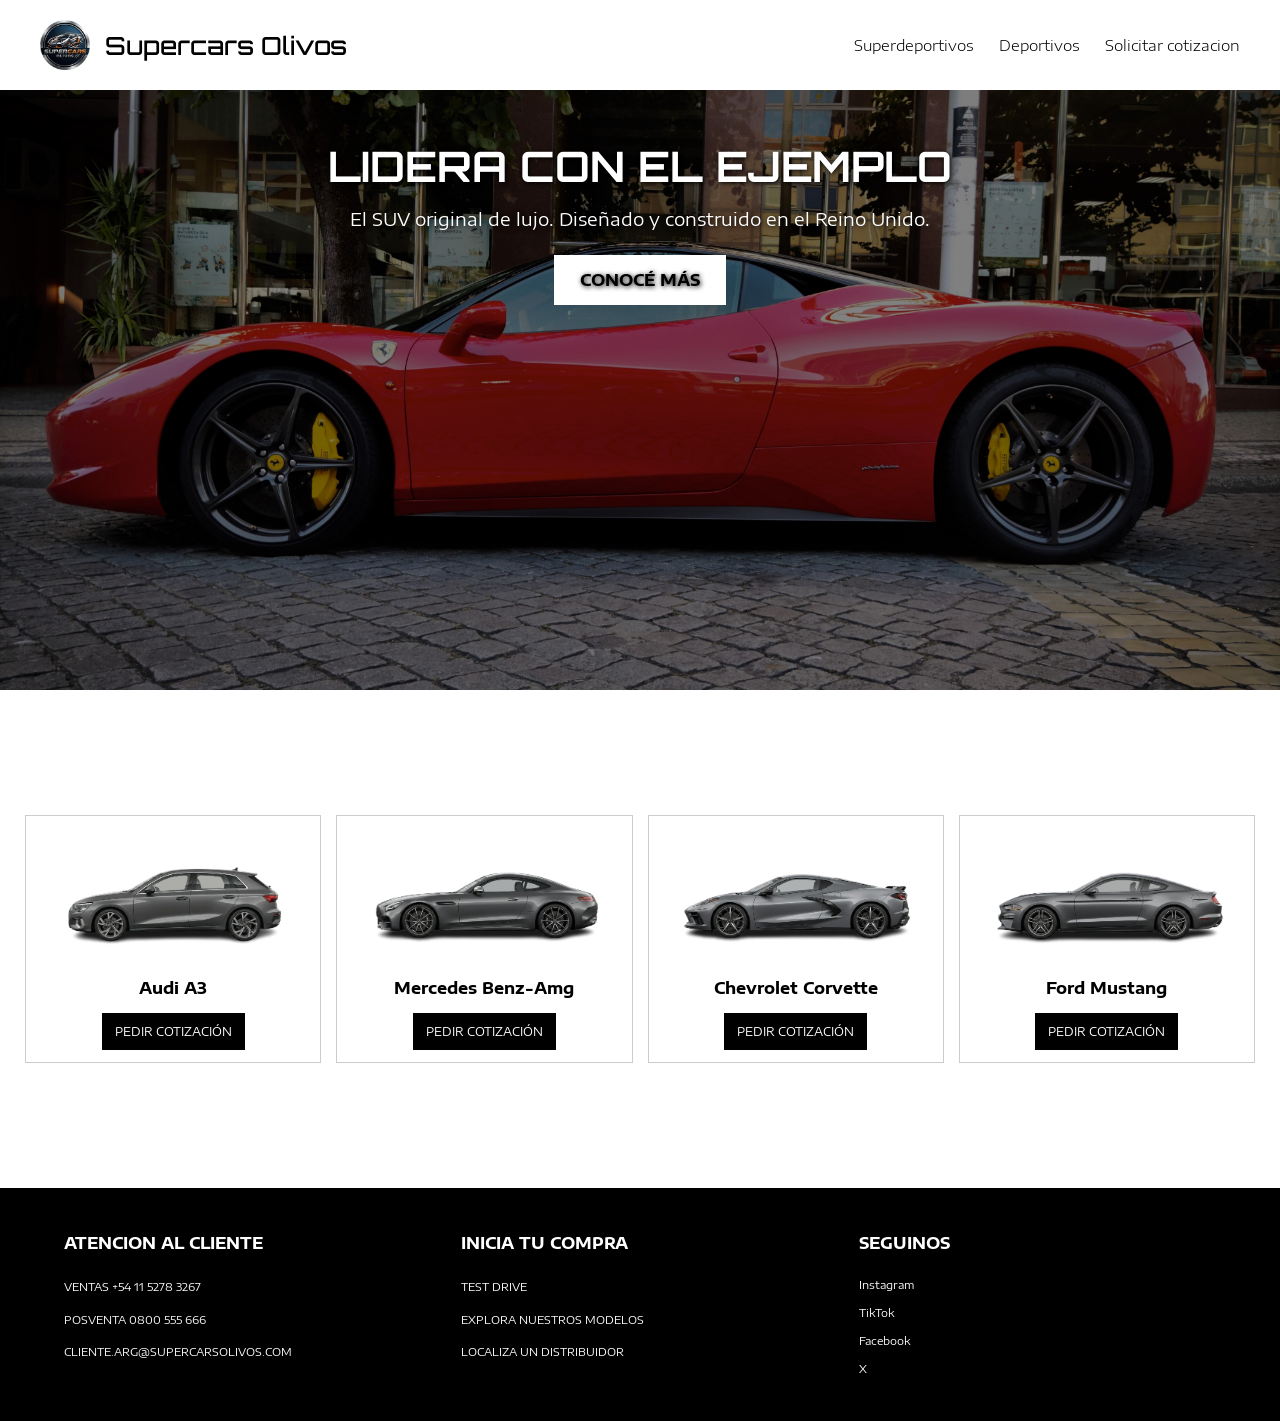
<file: index.html>
<!DOCTYPE html>
<html lang="en">

<head>
    <meta charset="UTF-8">
    <meta name="viewport" content="width=device-width, initial-scale=1.0">
    <!-- fuente google fonts -->
    <link rel="preconnect" href="https://fonts.googleapis.com">
    <link rel="preconnect" href="https://fonts.gstatic.com" crossorigin>
    <link
        href="https://fonts.googleapis.com/css2?family=Encode+Sans+Expanded:wght@100;200;300;400;500;600;700;800;900&family=Orbitron:wght@400..900&display=swap"
        rel="stylesheet">
    <!-- links css y foto del icono -->
    <link rel="icon" href="./assets/icono.png">
    <link rel="stylesheet" href="./index.css">
    <title>Supercars Olivos</title>
</head>

<body>
    <header class="navegador">
        <nav class="menu">
            <div class="marca">
                <a href="./index.html"><img src="./assets/icono.png" alt="Logo de Supercars Olivos"></a>
                <h1 class="titulo_principal"><a href="./index.html">Supercars Olivos</a></h1>
            </div>
            <ul class="opciones">
                <li><a href="./premiums.html">Superdeportivos</a></li>
                <li><a href="./nobles.html">Deportivos</a></li>
                <li><a href="./visitanos.html" class="visitarnos">Solicitar cotizacion</a></li>
            </ul>
        </nav>
    </header>

    <main>
        <section class="portada">
            <div class="contenido-portada">
                <h2>LIDERA CON EL EJEMPLO</h2>
                <p>El SUV original de lujo. Diseñado y construido en el Reino Unido.</p>
                <a href="./visitanos.html" class="boton-conocer">CONOCÉ MÁS</a>
            </div>
        </section>
        <section class="destacados-autos">

            <div class="card-destacada">
                <img src="./assets/nobles-y-deportivos/audi-a3.png" alt="audi-a3">
                <h3>Audi A3</h3>
                <a href="./visitanos.html" class="boton-destacado">PEDIR COTIZACIÓN</a>
            </div>

            <div class="card-destacada">
                <img src="./assets/premiums-y-superdeportivos/mercedes-benz-amg.png" alt="mercedes-benz-amg">
                <h3>Mercedes Benz-Amg</h3>
                <a href="./visitanos.html" class="boton-destacado">PEDIR COTIZACIÓN</a>
            </div>

            <div class="card-destacada">
                <img src="./assets/premiums-y-superdeportivos/chevrolet-corvette.png" alt="chevrolet-corvette">
                <h3>Chevrolet Corvette</h3>
                <a href="./visitanos.html" class="boton-destacado">PEDIR COTIZACIÓN</a>
            </div>

            <div class="card-destacada">
                <img src="./assets/premiums-y-superdeportivos/ford-mustang.png" alt="ford-mustang">
                <h3>Ford Mustang</h3>
                <a href="./visitanos.html" class="boton-destacado">PEDIR COTIZACIÓN</a>
            </div>

        </section>
    </main>

    <footer class="footer-principal">
        <div class="columna-footer">
            <h3>ATENCION AL CLIENTE</h3>
            <p>VENTAS +54 11 5278 3267</p>
            <p>POSVENTA 0800 555 666</p>
            <p>CLIENTE.ARG@SUPERCARSOLIVOS.COM</p>
        </div>

        <div class="columna-footer">
            <h3>INICIA TU COMPRA</h3>
            <p><a href="./visitanos.html">TEST DRIVE</a></p>
            <p><a href="./index.html">EXPLORA NUESTROS MODELOS</a></p>
            <p><a href="./visitanos.html">LOCALIZA UN DISTRIBUIDOR</a></p>
        </div>

        <div class="columna-footer">
            <h3>SEGUINOS</h3>
            <div class="redes-footer">
                <a href="https://www.instagram.com/" target="_blank">Instagram</a>
                <a href="https://www.tiktok.com/" target="_blank">TikTok</a>
                <a href="https://www.facebook.com/" target="_blank">Facebook</a>
                <a href="https://x.com/" target="_blank">X</a>
            </div>
        </div>
    </footer>
</body>
</html>
</file>
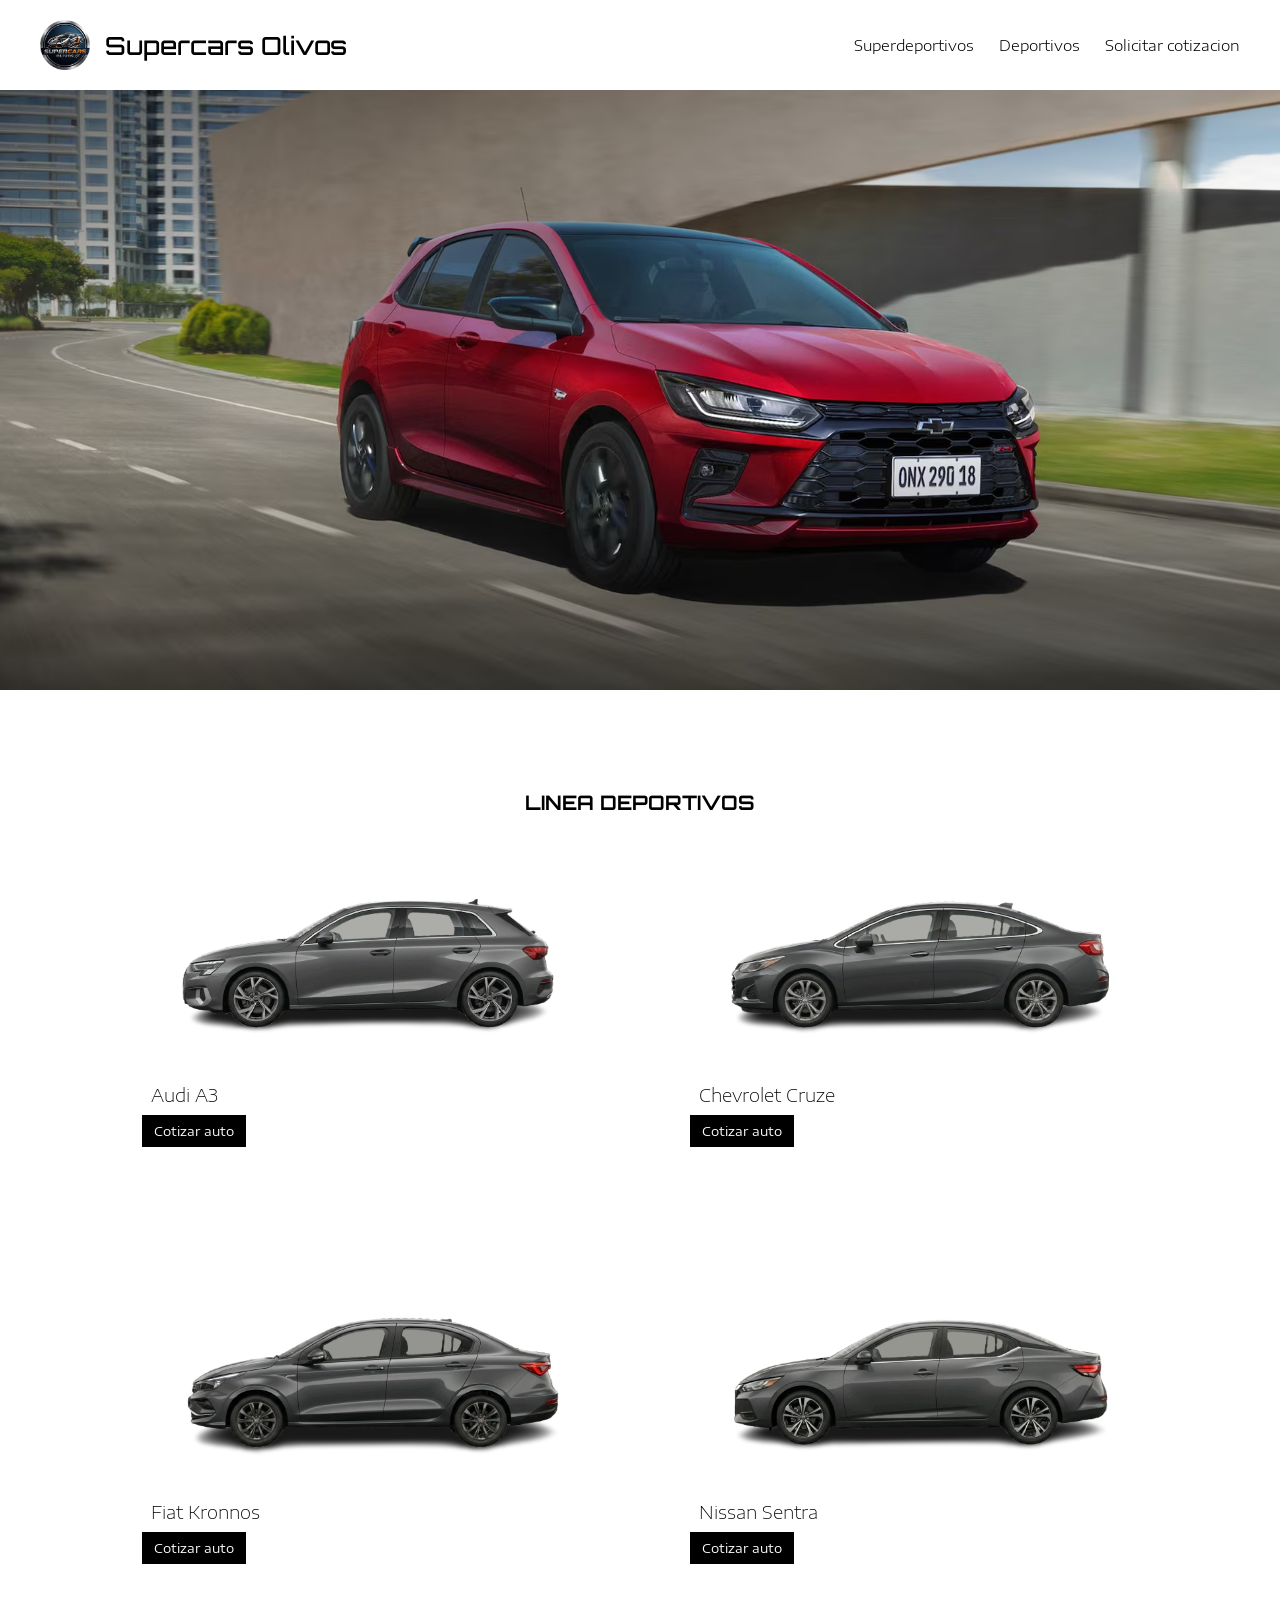
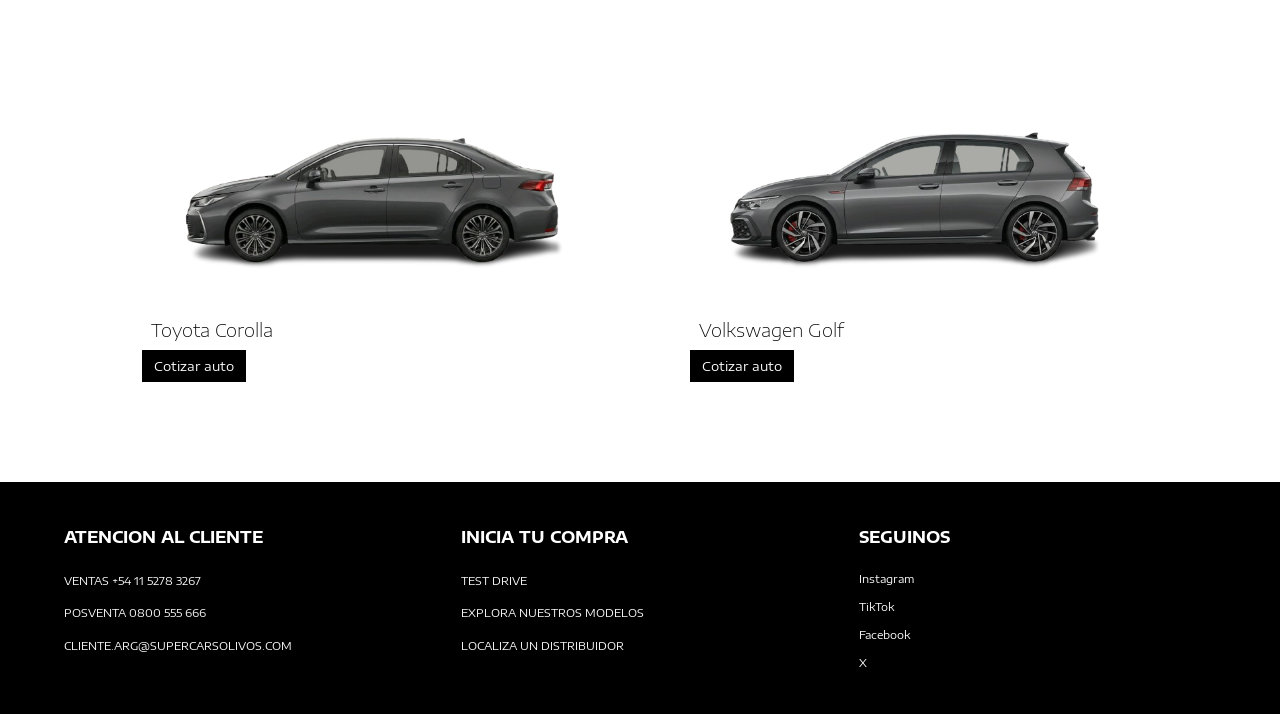
<file: nobles.html>
<!DOCTYPE html>
<html lang="en">

<head>
    <meta charset="UTF-8">
    <meta name="viewport" content="width=device-width, initial-scale=1.0">
    <!-- fuente google fonts -->
    <link rel="preconnect" href="https://fonts.googleapis.com">
    <link rel="preconnect" href="https://fonts.gstatic.com" crossorigin>
    <link
        href="https://fonts.googleapis.com/css2?family=Encode+Sans+Expanded:wght@100;200;300;400;500;600;700;800;900&family=Orbitron:wght@400..900&display=swap"
        rel="stylesheet">
    <!-- links css y foto del icono -->
    <link rel="icon" href="./assets/icono.png">
    <link rel="stylesheet" href="./index.css">
    <link rel="stylesheet" href="./autos.css">
    <title>Supercars Olivos</title>
</head>

<body>
    <header class="navegador">
        <nav class="menu">
            <div class="marca">
                <a href="./index.html"><img src="./assets/icono.png" alt="Logo de Supercars Olivos"></a>
                <h1 class="titulo_principal"><a href="./index.html">Supercars Olivos</a></h1>
            </div>
            <ul class="opciones">
                <li><a href="./premiums.html">Superdeportivos</a></li>
                <li><a href="./nobles.html">Deportivos</a></li>
                <li><a href="./visitanos.html" class="visitarnos">Solicitar cotizacion</a></li>
            </ul>
        </nav>
    </header>

    <main>
        <section class="portadaDos">
        </section>
        <h2>LINEA DEPORTIVOS</h2>
        <div class="contenedorCard" id="nobles"></div>
    </main>

    <footer class="footer-principal">
        <div class="columna-footer">
            <h3>ATENCION AL CLIENTE</h3>
            <p>VENTAS +54 11 5278 3267</p>
            <p>POSVENTA 0800 555 666</p>
            <p>CLIENTE.ARG@SUPERCARSOLIVOS.COM</p>
        </div>

        <div class="columna-footer">
            <h3>INICIA TU COMPRA</h3>
            <p><a href="./visitanos.html">TEST DRIVE</a></p>
            <p><a href="./index.html">EXPLORA NUESTROS MODELOS</a></p>
            <p><a href="./visitanos.html">LOCALIZA UN DISTRIBUIDOR</a></p>
        </div>

        <div class="columna-footer">
            <h3>SEGUINOS</h3>
            <div class="redes-footer">
                <a href="https://www.instagram.com/" target="_blank">Instagram</a>
                <a href="https://www.tiktok.com/" target="_blank">TikTok</a>
                <a href="https://www.facebook.com/" target="_blank">Facebook</a>
                <a href="https://x.com/" target="_blank">X</a>
            </div>
        </div>
    </footer>
    <script src="./index.js"></script>
</body>

</html>
</file>
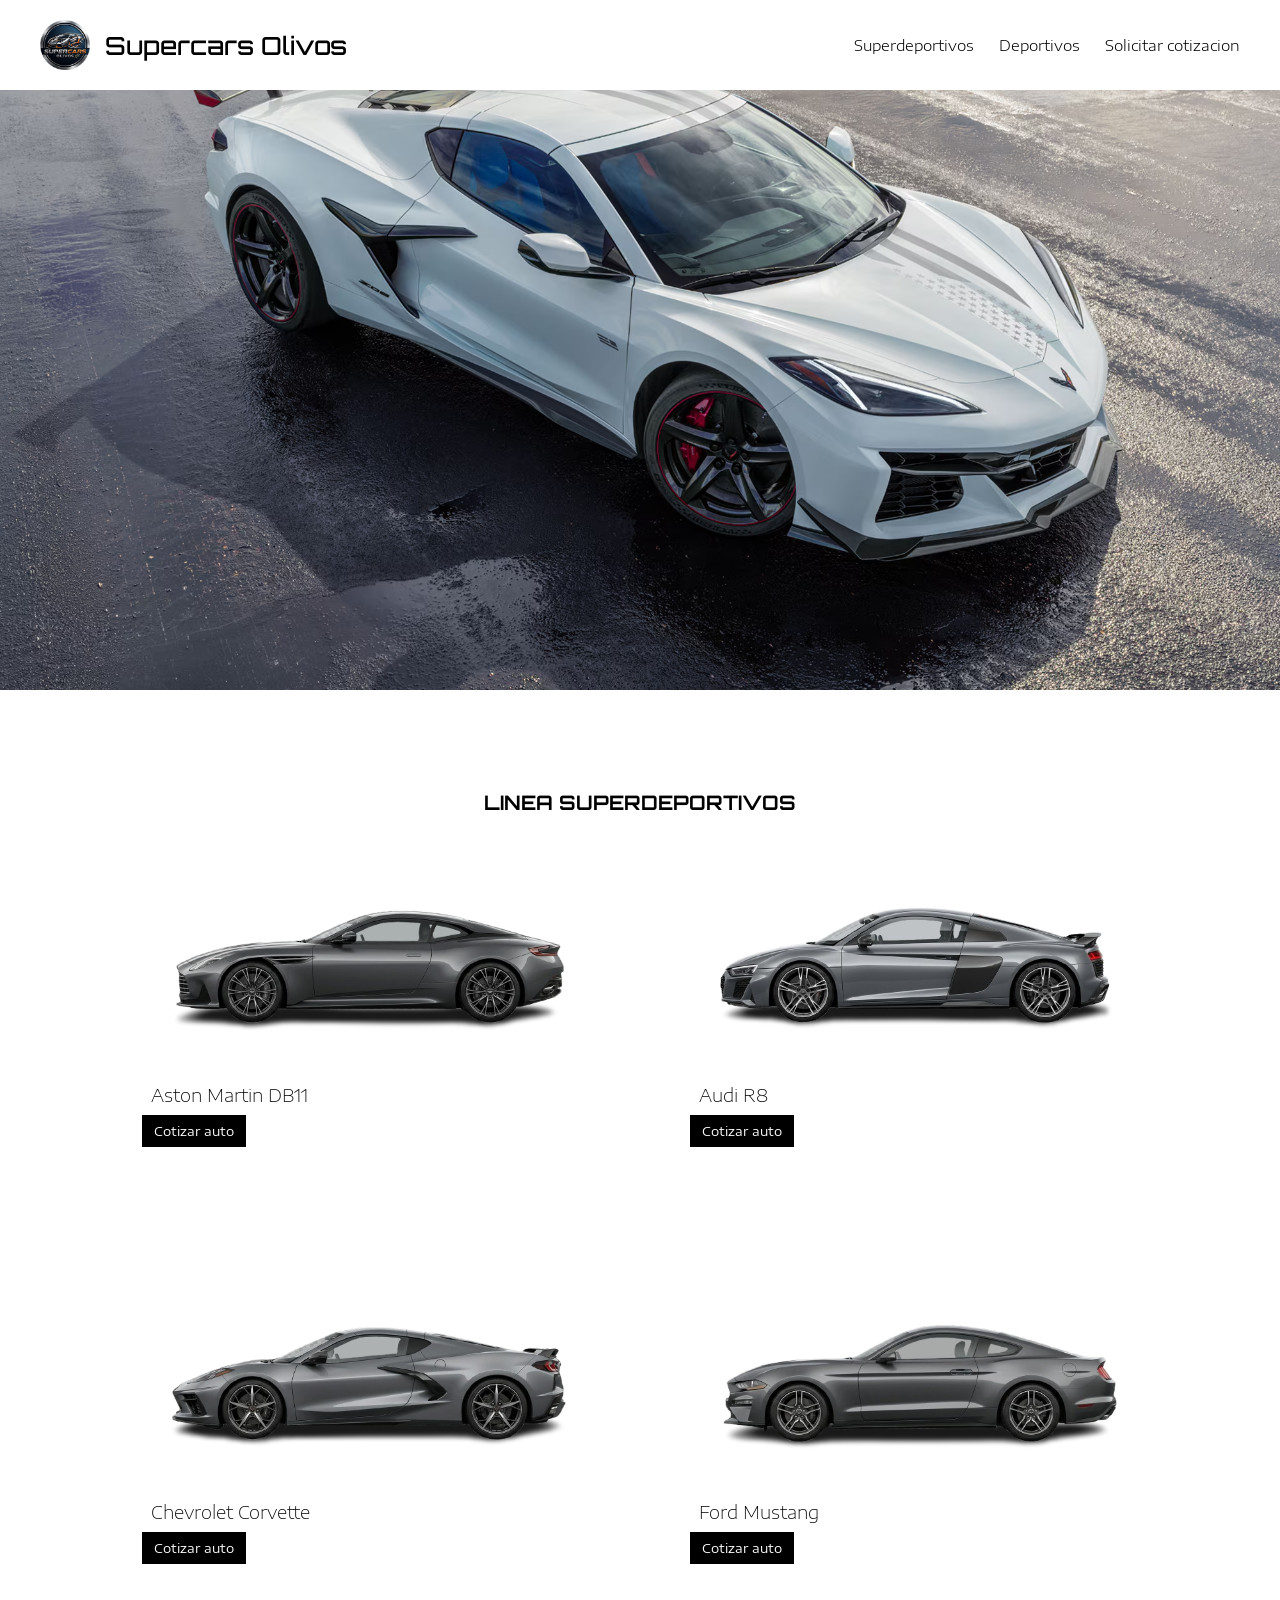
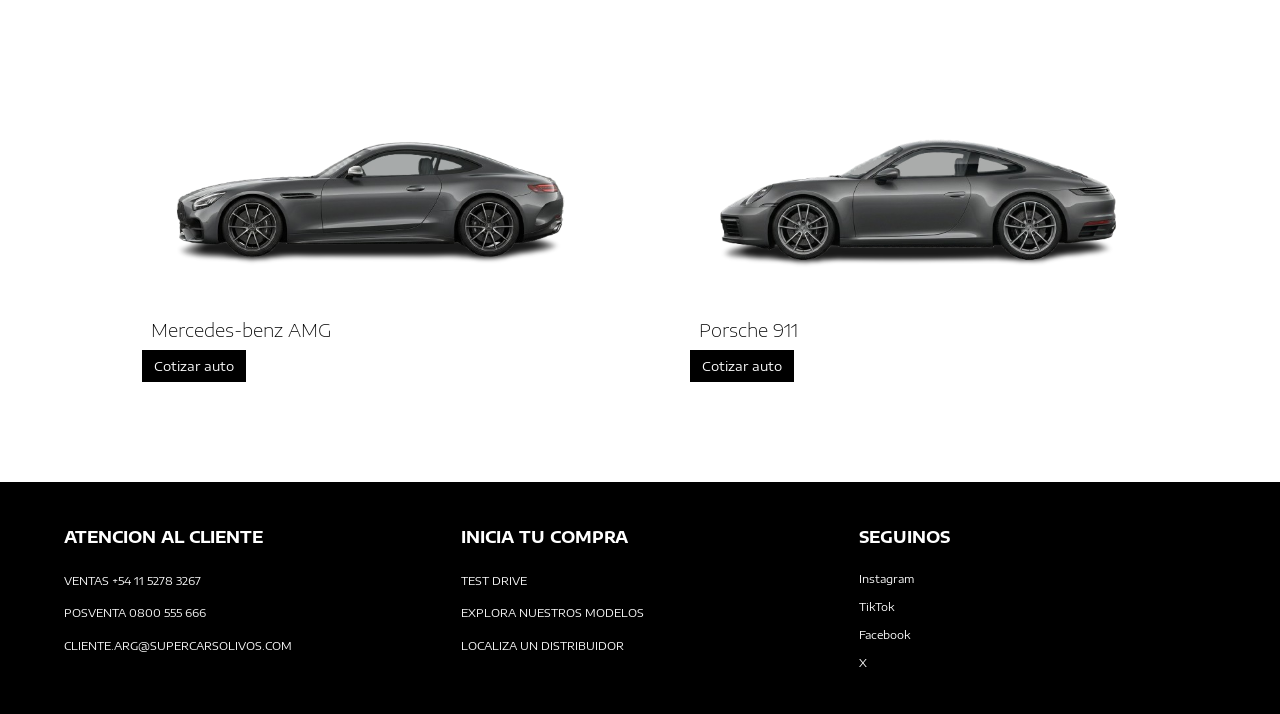
<file: premiums.html>
<!DOCTYPE html>
<html lang="en">

<head>
    <meta charset="UTF-8">
    <meta name="viewport" content="width=device-width, initial-scale=1.0">
    <!-- fuente google fonts -->
    <link rel="preconnect" href="https://fonts.googleapis.com">
    <link rel="preconnect" href="https://fonts.gstatic.com" crossorigin>
    <link
        href="https://fonts.googleapis.com/css2?family=Encode+Sans+Expanded:wght@100;200;300;400;500;600;700;800;900&family=Orbitron:wght@400..900&display=swap"
        rel="stylesheet">
    <!-- links css y foto del icono -->
    <link rel="icon" href="./assets/icono.png">
    <link rel="stylesheet" href="./index.css">
    <link rel="stylesheet" href="./autos.css">
    <title>Supercars Olivos</title>
</head>

<body>
    <header class="navegador">
        <nav class="menu">
            <div class="marca">
                <a href="./index.html"><img src="./assets/icono.png" alt="Logo de Supercars Olivos"></a>
                <h1 class="titulo_principal"><a href="./index.html">Supercars Olivos</a></h1>
            </div>
            <ul class="opciones">
                <li><a href="./premiums.html">Superdeportivos</a></li>
                <li><a href="./nobles.html">Deportivos</a></li>
                <li><a href="./visitanos.html" class="visitarnos">Solicitar cotizacion</a></li>
            </ul>
        </nav>
    </header>

    <main>
        <section class="portadaTres">

        </section>
        <h2>LINEA SUPERDEPORTIVOS</h2>
        <div class="contenedorCard" id="superdeportivos"></div>
    </main>

    <footer class="footer-principal">
        <div class="columna-footer">
            <h3>ATENCION AL CLIENTE</h3>
            <p>VENTAS +54 11 5278 3267</p>
            <p>POSVENTA 0800 555 666</p>
            <p>CLIENTE.ARG@SUPERCARSOLIVOS.COM</p>
        </div>

        <div class="columna-footer">
            <h3>INICIA TU COMPRA</h3>
            <p><a href="./visitanos.html">TEST DRIVE</a></p>
            <p><a href="./index.html">EXPLORA NUESTROS MODELOS</a></p>
            <p><a href="./visitanos.html">LOCALIZA UN DISTRIBUIDOR</a></p>
        </div>

        <div class="columna-footer">
            <h3>SEGUINOS</h3>
            <div class="redes-footer">
                <a href="https://www.instagram.com/" target="_blank">Instagram</a>
                <a href="https://www.tiktok.com/" target="_blank">TikTok</a>
                <a href="https://www.facebook.com/" target="_blank">Facebook</a>
                <a href="https://x.com/" target="_blank">X</a>
            </div>
        </div>
    </footer>
    <script src="./index.js"></script>
</body>

</html>
</file>
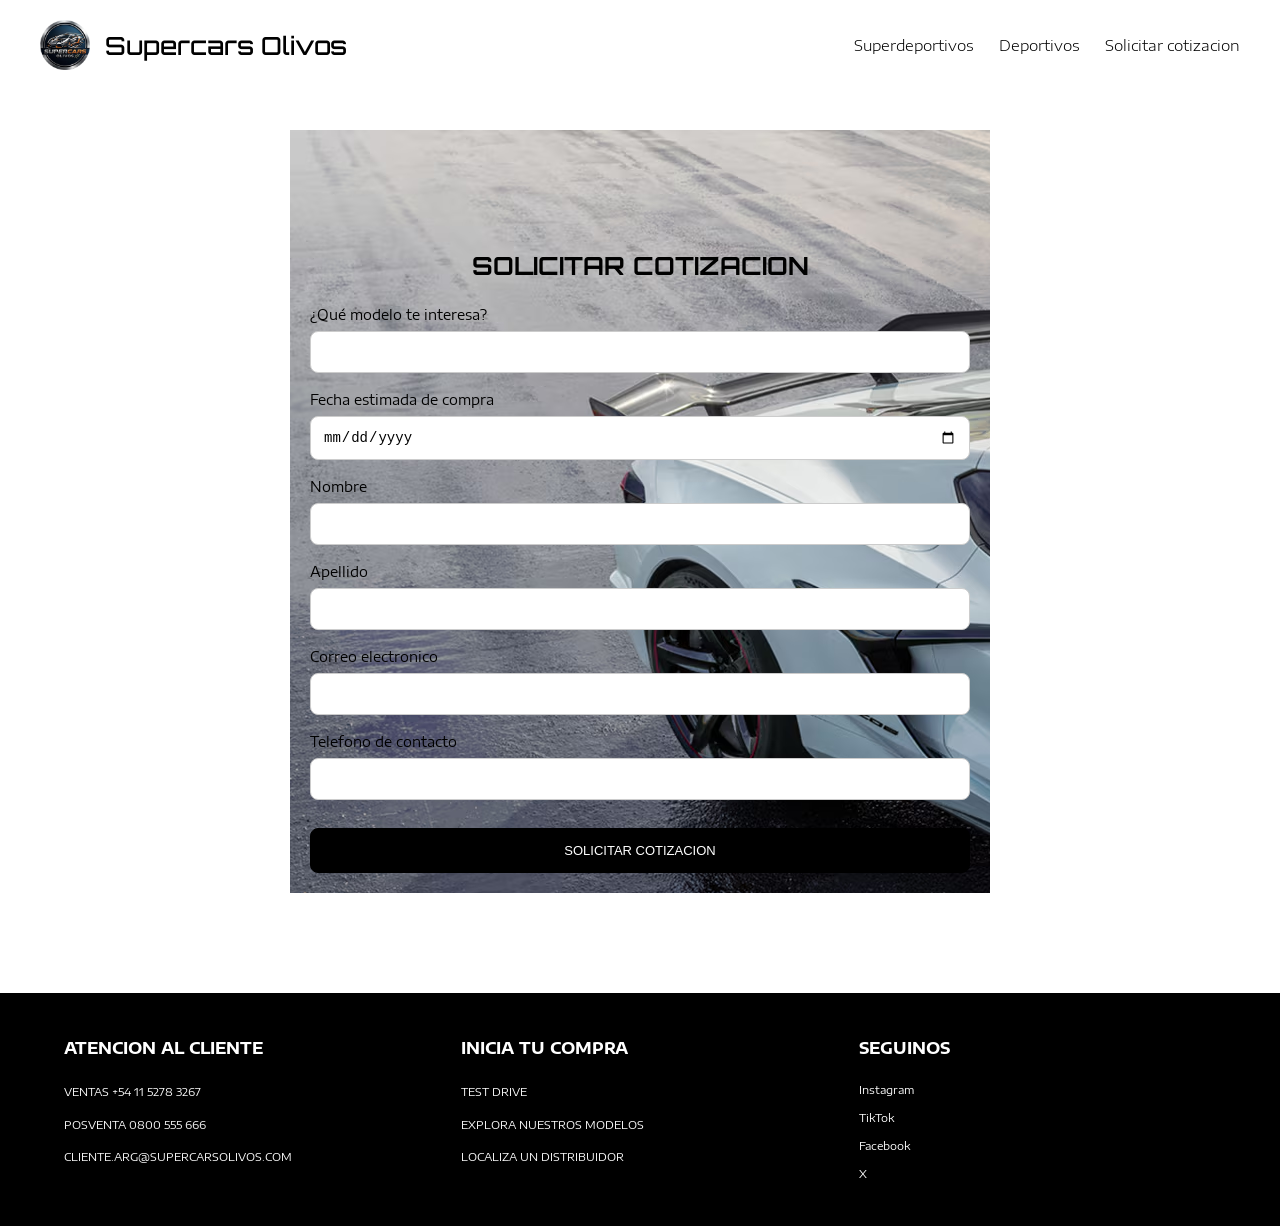
<file: visitanos.html>
<!doctype html>
<html lang="en">

<head>
  <meta charset="UTF-8" />
  <meta name="viewport" content="width=device-width, initial-scale=1.0" />
  <!-- fuente google fonts -->
  <link rel="preconnect" href="https://fonts.googleapis.com" />
  <link rel="preconnect" href="https://fonts.gstatic.com" crossorigin />
  <link
    href="https://fonts.googleapis.com/css2?family=Encode+Sans+Expanded:wght@100;200;300;400;500;600;700;800;900&family=Orbitron:wght@400..900&display=swap"
    rel="stylesheet" />
  <!-- links css y foto del icono -->
  <link rel="icon" href="./assets/icono.png" />
  <link rel="stylesheet" href="./index.css" />
  <link rel="stylesheet" href="./autos.css" />
  <title>Supercars Olivos</title>
</head>

<body>
  <header class="navegador">
    <nav class="menu">
      <div class="marca">
        <a href="./index.html"><img src="./assets/icono.png" alt="Logo de Supercars Olivos"></a>
        <h1 class="titulo_principal"><a href="./index.html">Supercars Olivos</a></h1>
      </div>
      <ul class="opciones">
        <li><a href="./premiums.html">Superdeportivos</a></li>
        <li><a href="./nobles.html">Deportivos</a></li>
        <li><a href="./visitanos.html" class="visitarnos">Solicitar cotizacion</a></li>
      </ul>
    </nav>
  </header>

  <main>
    <section class="formulario-cotizacion">
      <h2>SOLICITAR COTIZACION</h2>
      <form action="">
        <label for="modelo">¿Qué modelo te interesa?</label>
        <input type="text" name="modelo" id="modelo">

        <label for="fecha">Fecha estimada de compra</label>
        <input type="date" name="fecha" id="fecha">

        <label for="nombre">Nombre</label>
        <input type="text" name="nombre" id="nombre">

        <label for="apellido">Apellido</label>
        <input type="text" name="apellido" id="apellido">

        <label for="mail">Correo electronico</label>
        <input type="email" name="mail" id="">

        <label for="telefono">Telefono de contacto</label>
        <input type="text" name="telefono" id="telefono">

        <button type="submit">SOLICITAR COTIZACION</button>
      </form>

    </section>
  </main>

  <footer class="footer-principal">
    <div class="columna-footer">
      <h3>ATENCION AL CLIENTE</h3>
      <p>VENTAS +54 11 5278 3267</p>
      <p>POSVENTA 0800 555 666</p>
      <p>CLIENTE.ARG@SUPERCARSOLIVOS.COM</p>
    </div>

    <div class="columna-footer">
      <h3>INICIA TU COMPRA</h3>
      <p><a href="./visitanos.html">TEST DRIVE</a></p>
      <p><a href="./index.html">EXPLORA NUESTROS MODELOS</a></p>
      <p><a href="./visitanos.html">LOCALIZA UN DISTRIBUIDOR</a></p>
    </div>

    <div class="columna-footer">
      <h3>SEGUINOS</h3>
      <div class="redes-footer">
        <a href="https://www.instagram.com/" target="_blank">Instagram</a>
        <a href="https://www.tiktok.com/" target="_blank">TikTok</a>
        <a href="https://www.facebook.com/" target="_blank">Facebook</a>
        <a href="https://x.com/" target="_blank">X</a>
      </div>
    </div>
  </footer>
</body>

</html>
</file>
<file: index.css>
* {
    margin: 0;
    padding: 0;
    box-sizing: border-box;
}
/* header */
.navegador {
    width: 100%;
    padding: 20px 40px;
    box-sizing: border-box;
}
.menu {
    display: flex;
    justify-content: space-between;
    align-items: center;
    gap: 30px;
}
.marca {
    display: flex;
    align-items: center;
    gap: 15px;
}
.marca img {
    width: 50px;
    height: 50px;
    object-fit: contain;
    display: block;
}
.opciones {
    display: flex;
    align-items: center;
    gap: 25px;
    list-style: none;
    margin: 0;
    padding: 0;
}
.titulo_principal {
    color: black;
    font-size: 25px;
    margin: 0;
    text-align: center;
    font-family: "Orbitron", sans-serif;
    font-weight: 500;
    font-style: normal;
}
.titulo_principal a {
    text-decoration: none;
    color: black;
}
.opciones a{
    color: black;
    text-decoration: none;
    font-size: 15px;
    font-family: "Encode Sans Expanded", sans-serif;
    font-weight: 300;
    font-style: normal;
}
.opciones a:hover{
    color: #94918f;
}
/* seccion principal main */
.portada {
    width: 100%;
    min-height: 600px;

    background-image: url("./assets/hero.jpg");
    background-size: cover;
    background-position: center;
    background-repeat: no-repeat;

    display: flex;
    justify-content: center;
    align-items: flex-start;

    padding: 50px 30px;
    box-sizing: border-box;
    text-align: center;
}
.contenido-portada {
    width: 100%;
    max-width: 800px;
    color: white;
    text-shadow: 1px 1px 5px black;
}
.contenido-portada h2 {
    font-size: 42px;
    font-weight: 700;
    margin-bottom: 15px;
    font-family: "Orbitron", sans-serif;
}
.contenido-portada p {
    font-size: 18px;
    margin-bottom: 25px;
    font-family: "Encode Sans Expanded", sans-serif;
}
.boton-conocer {
    display: inline-block;
    background-color: white;
    color: black;
    text-decoration: none;
    padding: 14px 25px;
    border: 1px solid white;
    font-weight: bold;
    font-family: "Encode Sans Expanded", sans-serif;
}
.boton-conocer:hover {
    background-color: black;
    color: white;
}
.destacados-autos {
    width: 100%;
    display: flex;
    justify-content: space-between;
    gap: 15px;
    padding: 25px;
    box-sizing: border-box;
}
.destacados-autos{
    margin-top: 100px;
}
.card-destacada {
    flex: 1;
    min-width: 0;
    background-color: white;
    border: 1px solid #ccc;
    padding: 12px;
    box-sizing: border-box;
    text-align: center;
}
.card-destacada img {
    width: 100%;
    height: 140px;
    object-fit: contain;
    display: block;
    margin-bottom: 10px;
}
.card-destacada h3 {
    font-size: 16px;
    margin: 10px 0 15px;
    font-family: "Encode Sans Expanded", sans-serif;
}
.boton-destacado {
    display: inline-block;
    background-color: black;
    color: white;
    text-decoration: none;
    padding: 10px 12px;
    font-size: 12px;
    border: 1px solid black;
    font-family: "Encode Sans Expanded", sans-serif;
}
.boton-destacado:hover {
    background-color: white;
    color: black;
}
/* footer */
.footer-principal {
    width: 100%;
    background-color: black;
    color: white;
    display: flex;
    justify-content: space-between;
    gap: 40px;
    padding: 45px 5%;
    box-sizing: border-box;
    margin-top: 100px;
}
.columna-footer {
    flex: 1;
    min-width: 0;
}
.columna-footer h3 {
    font-size: 16px;
    margin: 0 0 25px;
    font-weight: 700;
    font-family: "Encode Sans Expanded", sans-serif;
}
.columna-footer p {
    font-size: 11px;
    line-height: 1.6;
    margin: 0 0 15px;
    font-family: "Encode Sans Expanded", sans-serif;
}
.columna-footer a {
    color: white;
    text-decoration: none;
    font-family: "Encode Sans Expanded", sans-serif;
}
.columna-footer a:hover {
    color: #bdbdbd;
}
.redes-footer {
    display: flex;
    flex-direction: column;
    gap: 15px;
    font-size: 11px;
}
/* formulario */
.formulario-cotizacion {
    background-image: url("./assets/chevblanco.avif");
    width: 100%;
    max-width: 700px;
    margin: 40px auto;
    padding: 20px;
    box-sizing: border-box;
}
.formulario-cotizacion h2 {
    font-size: 25px;
    margin-bottom: 15px;
    text-align: center;
}
.formulario-cotizacion form {
    display: flex;
    flex-direction: column;
    gap: 8px;
}
.formulario-cotizacion label {
    font-size: 14px;
    margin-top: 10px;
    font-family: "Encode Sans Expanded", sans-serif;
}
.formulario-cotizacion input {
    width: 100%;
    padding: 12px;
    border: 1px solid #ccc;
    border-radius: 8px;
    box-sizing: border-box;
    font-size: 14px;
}
.formulario-cotizacion button {
    margin-top: 20px;
    padding: 14px;
    background-color: black;
    color: white;
    border: 1px solid black;
    border-radius: 8px;
    font-size: 13px;
}

.formulario-cotizacion button:hover {
    background-color: white;
    color: black;
}
/* responsive */
@media (max-width: 600px) {
    /* header */
    .navegador {
        padding: 15px;
    }
    .titulo_principal {
        font-size: 20px;
    }
    .marca {
        justify-content: center;
        gap: 10px;
    }
    .marca img {
        width: 40px;
        height: 40px;
    }
    .menu {
        flex-direction: column;
        gap: 20px;
    }

    .opciones {
        flex-wrap: wrap;
        justify-content: center;
        gap: 15px;
    }

    .opciones a{
        font-size: 12px;
    }
    /* main */
    .portada {
        min-height: 450px;
        padding: 30px 15px;
        background-position: center;
    }
    .contenido-portada {
        max-width: 100%;
    }
    .contenido-portada h2 {
        font-size: 25px;
        line-height: 1.3;
        margin-bottom: 12px;
    }
    .contenido-portada p {
        font-size: 15px;
        line-height: 1.5;
        margin-bottom: 20px;
    }
    .boton-conocer {
        padding: 11px 18px;
        font-size: 13px;
    }
    .destacados-autos {
        flex-direction: column;
        align-items: center;
        gap: 15px;
        padding: 15px;
    }
    .card-destacada {
        width: 100%;
        flex: none;
    }
    .card-destacada img {
        height: 160px;
    }
    .card-destacada h3 {
        font-size: 15px;
    }
    .boton-destacado {
        font-size: 12px;
        padding: 10px 15px;
    }
    /* footer */
    .footer-principal {
        flex-direction: column;
        gap: 30px;
        padding: 30px 20px;
    }
    .columna-footer {
        width: 100%;
    }
    .columna-footer h3 {
        font-size: 12px;
        margin-bottom: 15px;
    }
    .columna-footer p {
        font-size: 9px;
        margin-bottom: 12px;
    }
    .redes-footer {
        gap: 12px;
        font-size: 9px;
    }
    /* formulario */
    .formulario-cotizacion {
        width: 100%;
        max-width: 100%;
        margin: 25px auto;
        padding: 15px;
    }
    .formulario-cotizacion h2 {
        font-size: 21px;
        line-height: 1.3;
        margin-bottom: 12px;
    }
    .formulario-cotizacion form {
        gap: 6px;
    }
    .formulario-cotizacion label {
        font-size: 13px;
        margin-top: 8px;
        font-family: "Encode Sans Expanded", sans-serif;
    }
    .formulario-cotizacion input {
        width: 100%;
        padding: 11px;
        font-size: 14px;
    }
    .formulario-cotizacion button {
        width: 100%;
        padding: 13px 10px;
        font-size: 12px;
        margin-top: 15px;
    }
}
</file>
<file: autos.css>
/* cards del html */
.contenedorCard{
    display: flex;
    flex-wrap: wrap;
    justify-content: center;
    gap: 100px;
}
.card {
    width: 35%;
    box-sizing: border-box;
}
.card img {
    width: 100%;
    height: auto;
    display: block;
}
.nombreAuto{
    font-family: "Encode Sans Expanded", sans-serif;
    font-size: 18px;
    text-align: left;
    font-weight: 200;
    padding: 9px;
}
.botonCotizar{
    display: inline-block;
    padding: 8px 12px;
    background-color: black;
    color: white;
    text-decoration: none;
    border-radius: 0;
    text-align: center;
    font-family: "Encode Sans Expanded", sans-serif;
    font-size: 13px;
}
.botonCotizar:hover {
    background-color: #333;
}
/* main / fotos de las secciones */
.portadaDos {
    width: 100%;
    min-height: 600px;
    background-image: url("./assets/onix.avif");
    background-size: cover;
    background-position: center;
    background-repeat: no-repeat;
    display: flex;
    justify-content: center;
    align-items: flex-start;
    padding: 50px 30px;
    box-sizing: border-box;
    text-align: center;
}
.portadaTres {
    width: 100%;
    min-height: 600px;
    background-image: url("./assets/chevblanco.avif");
    background-size: cover;
    background-position: center;
    background-repeat: no-repeat;
    display: flex;
    justify-content: center;
    align-items: flex-start;
    padding: 50px 30px;
    box-sizing: border-box;
    text-align: center;
}
h2{
    margin-top: 100px;
    margin-right: 0;
    font-size: 20px;
    font-weight: 700;
    margin-bottom: 15px;
    font-family: "Orbitron", sans-serif;
    text-align: center;
}
/* responsive de las cards y el H2 de las secciones */
@media (max-width: 600px) {
    .contenedorCard {
        flex-direction: column;
        align-items: center;
        gap: 20px;
    }
    .card {
        width: 85%;
    }
    .card img {
        width: 100%;
        height: auto;
        display: block;
    }
    .nombreAuto{
        font-family: "Encode Sans Expanded", sans-serif;
        font-size: 11px;
        text-align: left;
        font-weight: 200;
        padding: 5px;
    }
    .botonCotizar{
        display: inline-block;
        padding: 5px 10px;
        background-color: black;
        color: white;
        text-decoration: none;
        border-radius: 0;
        text-align: center;
        font-family: "Encode Sans Expanded", sans-serif;
        font-size: 10px;
    }
    .portadaDos{
        min-height: 450px;
        padding: 30px 15px;
        background-position: center;
    }
    .portadaTres {
        min-height: 450px;
        padding: 30px 15px;
        background-position: center;
    }
    h2 {
        margin-top: 50px;
        margin-right: 0;
        font-size: 10px;
        font-weight: 700;
        margin-bottom: 15px;
        font-family: "Orbitron", sans-serif;
        text-align: left;
    }
}
</file>
